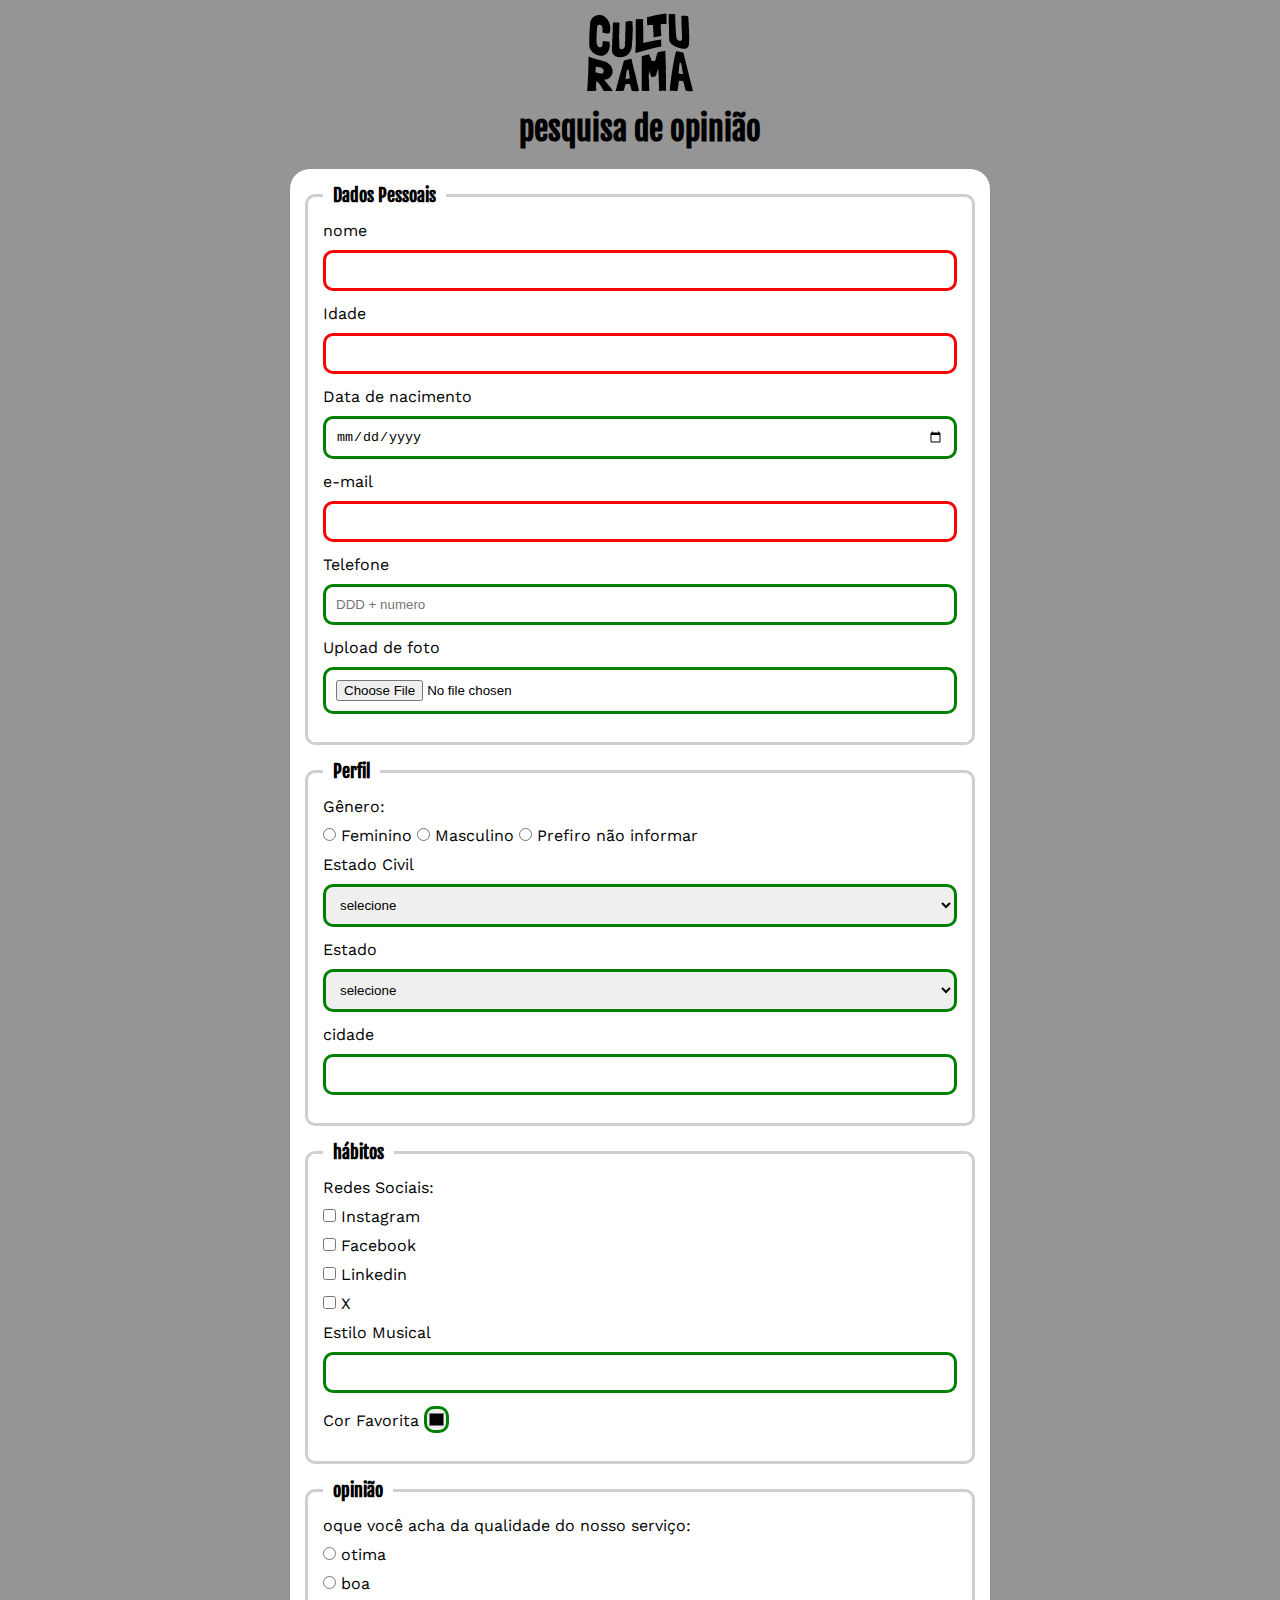
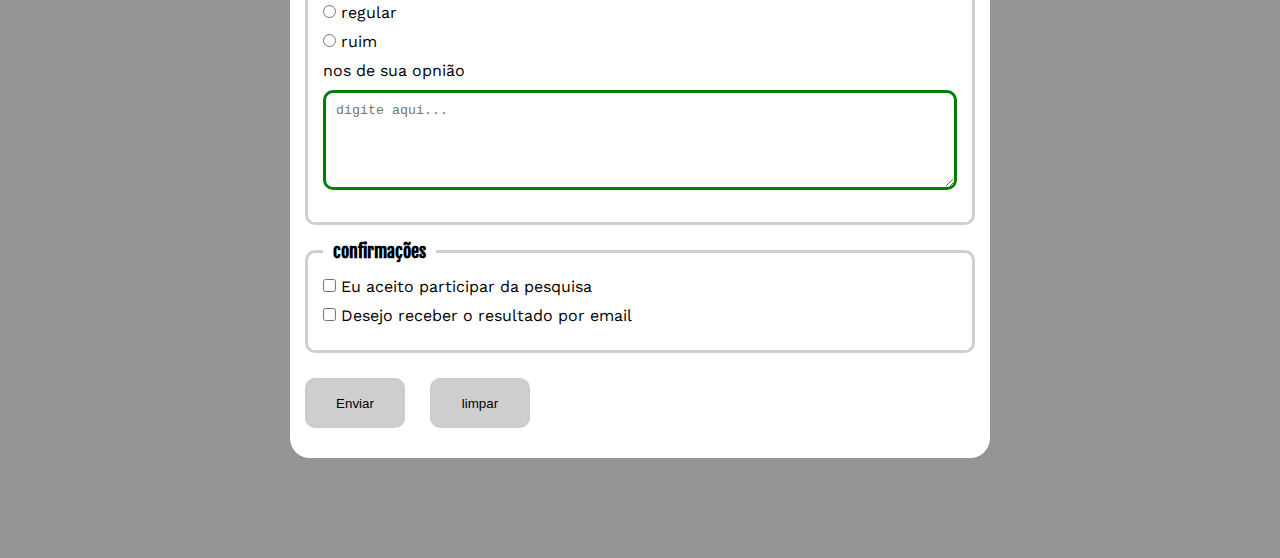
<file: front end/pesquisa-culturama/index.html>
<!DOCTYPE html>
<html lang="pt-br">
<head>
    <meta charset="UTF-8">
    <meta name="viewport" content="width=device-width, initial-scale=1.0">
    <link rel="icon" href="img/culturama-favico.png">
    <link rel="stylesheet" href="css/style.css">

    <link rel="preconnect" href="https://fonts.googleapis.com">
    <link rel="preconnect" href="https://fonts.gstatic.com" crossorigin>
    <link href="https://fonts.googleapis.com/css2?family=Fjalla+One&family=Work+Sans:ital,wght@0,100..900;1,100..900&display=swap" rel="stylesheet">

    <title>Pesquisa culturama</title>
</head>
<body>
    <main>
         <header>
        <img src="img/logo-culturama.png" alt="logo culturama">
        <h1>pesquisa de opinião</h1>
    </header>
    <section>
        <form action="sucesso.html" method="get">

            <fieldset>
            <legend>Dados Pessoais</legend>
            <label for="name">nome</label>
            <input id="name" type="text" name="userName" required>
            <br>
            <label for="age">Idade</label>
            <input id="age" type="number" name="Age" min="12" max="100" required>
            <br> 
            <label for="birthdate">Data de nacimento</label>
            <input id="birthdate" type="date" name="userBirthdate">
            <br>
            <label for="email">e-mail</label>
            <input id="email" type="email" name="userEmail" required>
            <br>
            <label for="tell">Telefone</label>
            <input id="tell" type="tel" name="userTell" pattern="[0-9]{11}" placeholder="DDD + numero">
            <br>
            <label for="image">Upload de foto</label>
            <input id="image" type="file" accept="image/*" name="userImage">
            <br>


            </fieldset>

            <fieldset>
                <legend>Perfil</legend>

                <p>Gênero:</p>
                <br>
                <input id="fem" type="radio" name="userGender" value="Feminino">
                <label for="fem">Feminino</label>

                <input id="masc" type="radio" name="userGender" value="Masculino">
                <label for="masc">Masculino</label>

                <input id="not" type="radio" name="userGender" value="não definido">
                <label for="not">Prefiro não informar</label>
                <br>

                <label for="marital">Estado Civil</label>
                <select id="marital" name="maritalStatus">
                    <option value="notInformed">selecione</option>
                    <option value="casado">Casado</option>
                    <option value="solteiro">Solteiro</option>
                    <option value="Divorciado">Divorciado</option>
                    <option value="Viuvo">Viuvo</option>
                    <option value="união estavel">união estavel</option>
                </select>
                <br>
                <label for="state">Estado</label>
                <select id="state" name="userState">
                <option value="notInformed">selecione</option>
                <option value="Acre">Acre</option>
                <option value="Alagoas">Alagoas</option>
                <option value="Amapá">Amapá</option>
                <option value="Amazonas">Amazonas</option>
                <option value="Bahia">Bahia</option>
                <option value="Ceará">Ceará</option>
                <option value="DistritoFederal">Distrito Federal</option>
                <option value="EspiritoSanto">Espirito Santo</option>
                <option value="Goiás">Goiás</option>
                <option value="Maranhão">Maranhão</option>
                <option value="MatoGrossodoSul">Mato Grosso do Sul</option>
                <option value="MatoGrosso">Mato Grosso</option>
                <option value="MinasGerais">Minas Gerais</option>
                <option value="Pará">Pará</option>
                <option value="Paraíba">Paraíba</option>
                <option value="Paraná">Paraná</option>
                <option value="Pernambuco">Pernambuco</option>
                <option value="Piauí">Piauí</option>
                <option value="RiodeJaneiro">Rio de Janeiro</option>
                <option value="RioGrandedoNorte">Rio Grande do Norte</option>
                <option value="RioGrandedoSul">Rio Grande do Sul</option>
                <option value="Rondônia">Rondônia</option>
                <option value="Roraima">Roraima</option>
                <option value="Santa Catarina">Santa Catarina</option>
                <option value="São Paulo">São Paulo</option>
                <option value="Sergipe">Sergipe</option>
                <option value="ocantins">Tocantins</option>
                </select>
                <br>
                <label for="city">cidade</label>
                <input id="city" type="text" name="userCity">
            </fieldset>

            <fieldset>
                <legend>hábitos</legend>

                <p>Redes Sociais:</p>
                <br>
                <input id="instagram" type="checkbox" name="Social" value="instagram">
                <label for="instagram">Instagram</label>
                <br>
                <input id="facebook" type="checkbox" name="social" value="facebook">
                <label for="facebook">Facebook</label>
                <br>
                <input id="linkedin" type="checkbox" name="social" value="linkedin">
                <label for="linkedin">Linkedin</label>
                <br>
                <input id="x" type="checkbox" name="social" value="x">
                <label for="x">X</label>
                <br>

                <label for="stylemusic">Estilo Musical</label>
                <input list="stylemusicdatalist" id="stylemusic" type="text" name="userStyleMusic">
                <datalist id="stylemusicdatalist">
                    <option value="Rock">
                    <option value="Sertanejo">
                    <option value="Pop">
                    <option value="Internacional">
                </datalist>
                <br>

                <label for="favoritcolor">Cor Favorita</label>
                <input id="favoritcolor" type="color">
            </fieldset>

            <fieldset>
                <legend>opinião</legend>

                <p>oque você acha da qualidade do nosso serviço:</p>
                <br>
                <input type="radio" value="otima" id="userselectedotima" name="userserviceoption">
                <label for="userselectedotima">otima</label>
                <br>
                <input type="radio" value="boa" id="userselectedboa" name="userserviceoption">
                <label for="userselectedboa">boa</label>
                <br>
                <input type="radio" value="regular" id="userselectedregular" name="userserviceoption">
                <label for="userselectedregular">regular</label>
                <br>
                <input type="radio" value="ruim" id="userselectedruim" name="userserviceoption">
                <label for="userselectedruim">ruim</label>
                <br>

                <label for="coment">nos de sua opnião</label>
                <textarea name="usercoment" id="coment" placeholder="digite aqui..."></textarea>

            </fieldset>

            <fieldset>
                <legend>confirmações</legend>

                <input type="checkbox" name="userLGPD" id="userLGPDterm" value="accepted" required>
                <label for="userLGPDterm">Eu aceito participar da pesquisa</label>
                <br>
                <input type="checkbox" name="userLGPD" id="getresult" value="accepted">
                <label for="getresult">Desejo receber o resultado por email</label>

            </fieldset>
            
        
            <button type="submit">Enviar</button>
            <button type="reset">limpar</button>

        </form>
    </section>
    </main>
</body>
</html>
</file>
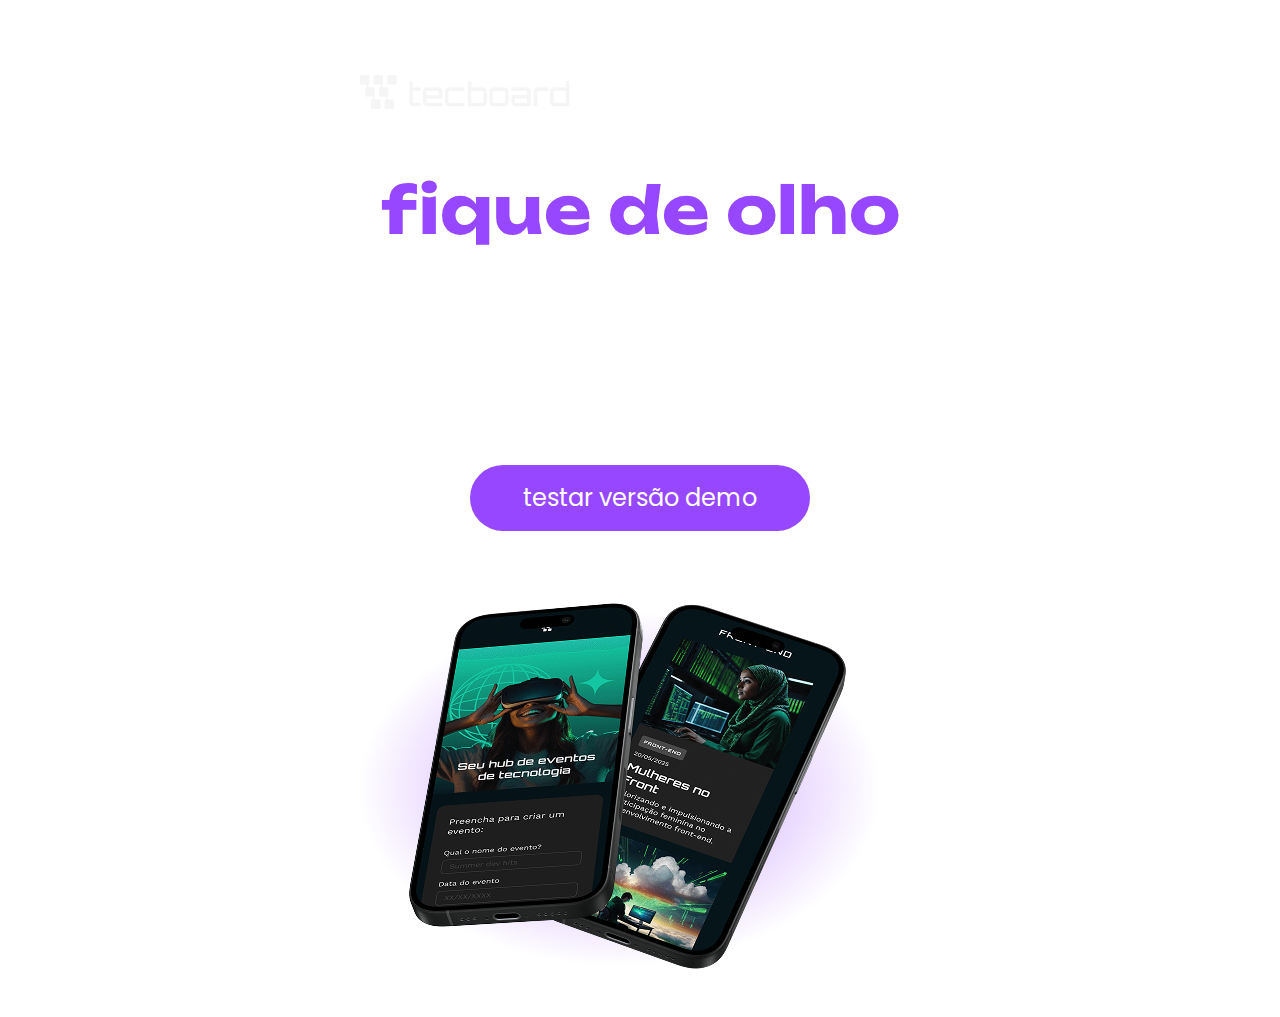
<file: front end/techbord/index.html>
<!DOCTYPE html>
<html lang="pt-br">
<head>
    <meta charset="UTF-8">
    <meta name="viewport" content="width=device-width, initial-scale=1.0">
    <meta name="description" content="monitore suas aplicações em tempo real, para que elas nuncam saiam do ar sem você saber!">
    <link rel="icon" href="Favicon-roxo.svg" type="image/svg+xml">
    <link rel="stylesheet" href="style.css">
    <title>techbord</title>

</head>
<body>
    <header>
        <img src="imgs/Logo-branco.png" alt="logo branca do site techbord">
    </header>
    <main>
        <section>
            <h1>
                <spam>fique de olho</spam>
                <br>no que importa
            </h1>

            <p>Monitoramento em tempo real com alertas inteligentes para sua aplicação nunca sair do ar sem você saber.</p>

            <a href="#">testar versão demo</a>

            <img src="imgs/celulares-sobrepostos-desktop.png" alt="celulares sobrepostos com fundo roxo">

        </section>
    </main>
</body>
</html>
</file>
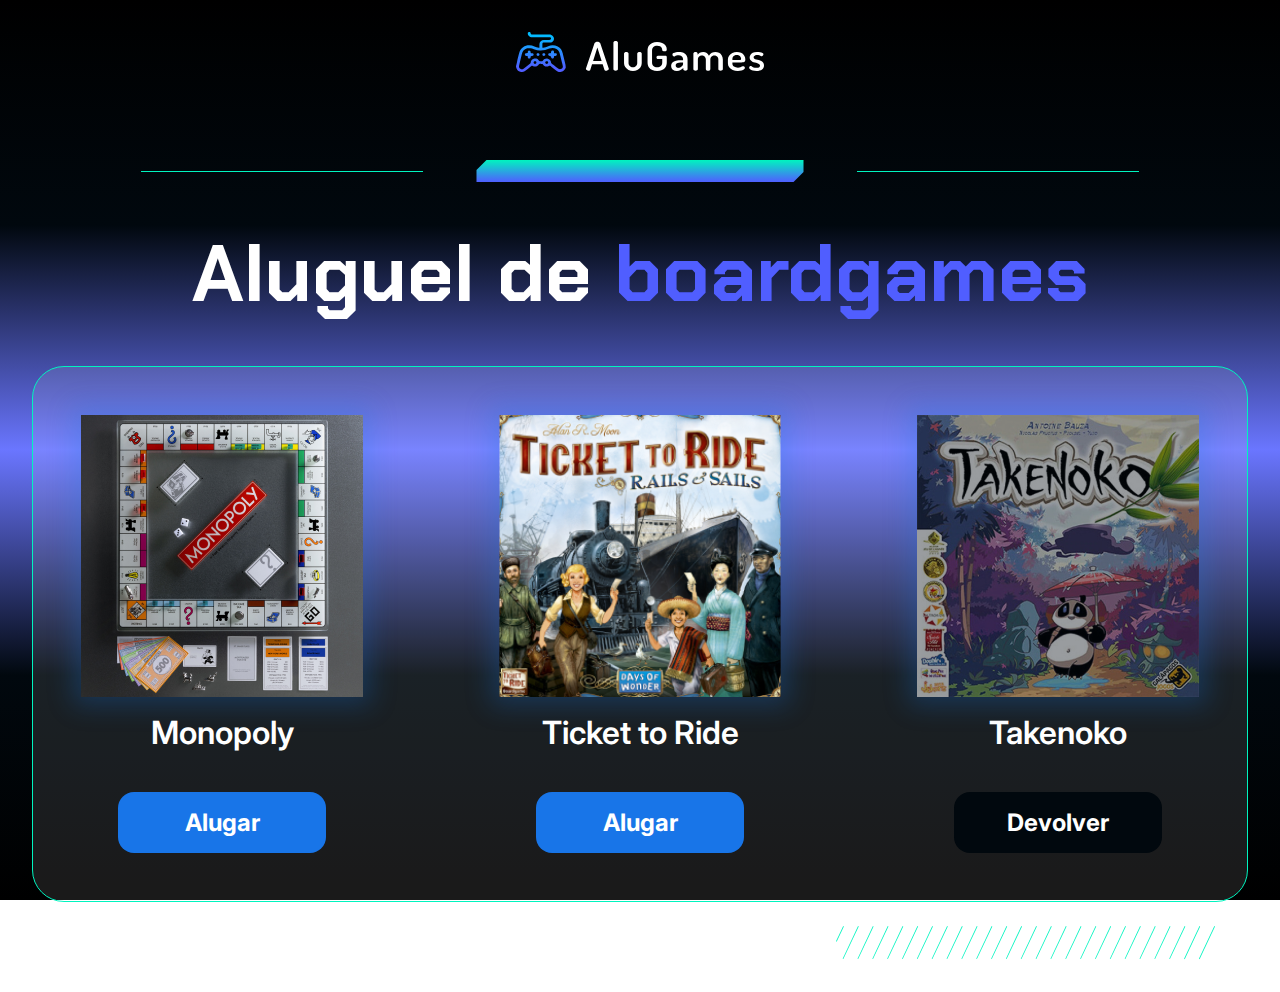
<file: Logica de programação/alugames/index.html>
<!DOCTYPE html>
<html lang="en">

<head>
    <meta charset="UTF-8">
    <meta name="viewport" content="width=device-width, initial-scale=1.0">
    <title>AluGames</title>
    <link rel="stylesheet" href="css/main.css">
</head>

<body class="body">
    <main class="container main">
        <img src="img/logo.svg" alt="Logo AluGames">
        <section class="divisor">
            <div class="divisor__line"></div>
            <img src="img/fade_bar.svg" alt="Visual bar" class="divisor__bar">
            <div class="divisor__line"></div>
        </section>
        <h1 class="page-title">Aluguel de <span class="page-title__emphasis">boardgames</span></h1>
        <section class="dashboard">
            <ul class="dashboard__items">
                <li class="dashboard__items__item" id="game-1">
                    <div class="dashboard__item__img">
                        <img src="img/monopoly.png" alt="Capa jogo Monopoly">
                    </div>
                    <p class="dashboard__item__name">Monopoly</p>
                    <a onclick="alterarStatus(1)" href="#" class="dashboard__item__button">Alugar</a>
                </li>
                <li class="dashboard__items__item" id="game-2">
                    <div class="dashboard__item__img">
                        <img src="img/ticket_to_ride.png" alt="Capa jogo Ticket to Ride">
                    </div>
                    <p class="dashboard__item__name">Ticket to Ride</p>
                    <a onclick="alterarStatus(2)" href="#" class="dashboard__item__button">Alugar</a>
                </li>
                <li class="dashboard__items__item" id="game-3">
                    <div class="dashboard__item__img dashboard__item__img--rented">
                        <img src="img/takenoko.png" alt="Capa jogo Takenoko">
                    </div>
                    <p class="dashboard__item__name">Takenoko</p>
                    <a onclick="alterarStatus(3)" href="#" class="dashboard__item__button dashboard__item__button--return">Devolver</a>
                </li>
            </ul>
        </section>
        <img src="img/hachuras.svg" alt="Visual hachuras" class="hachuras">
    </main>

    <script src="js/app.js"></script>
</body>

</html>
</file>
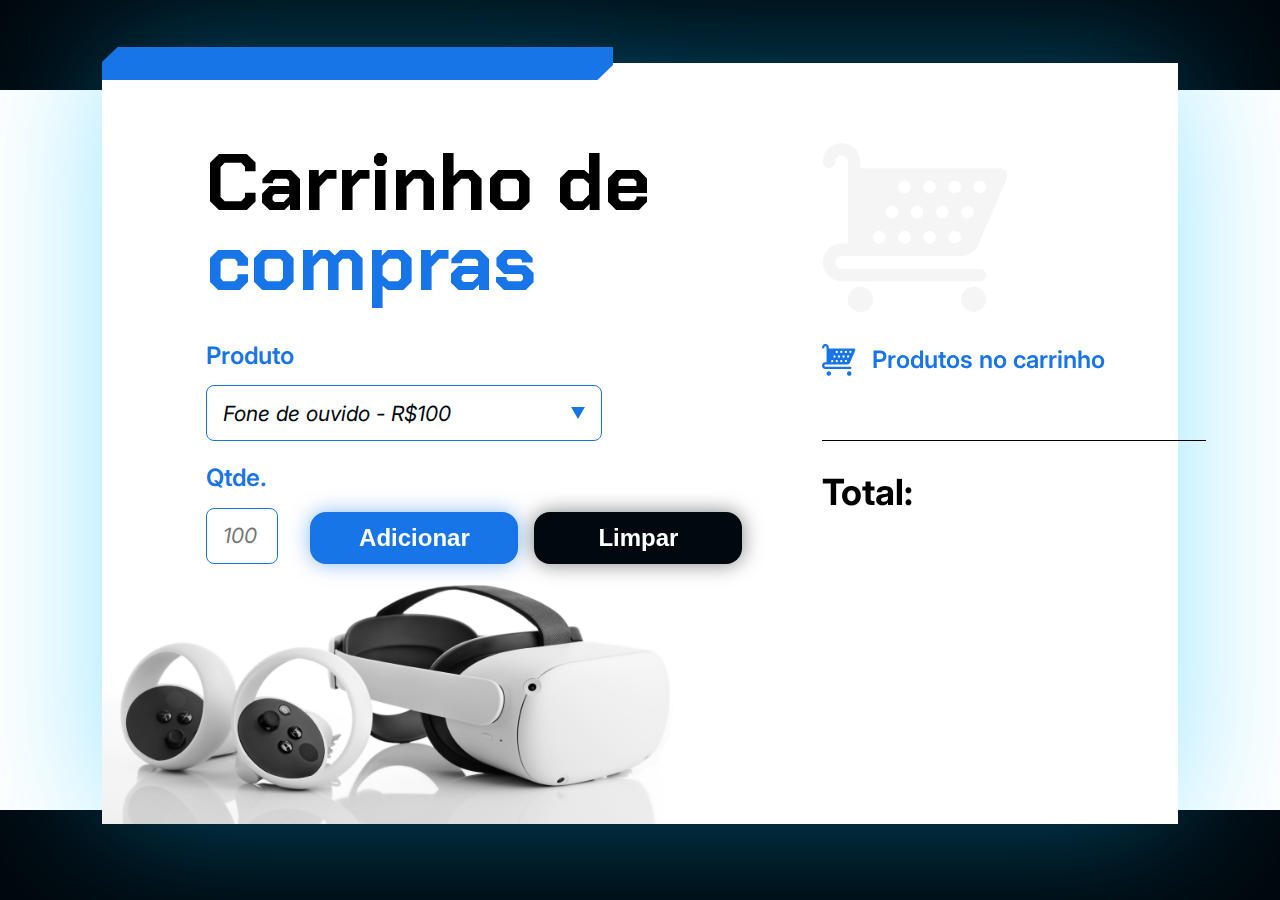
<file: Logica de programação/carrinho-compras/index.html>
<!DOCTYPE html>
<html lang="en">

<head>
  <meta charset="UTF-8">
  <meta name="viewport" content="width=device-width, initial-scale=1.0">

  <link rel="preconnect" href="https://fonts.googleapis.com">
  <link rel="preconnect" href="https://fonts.gstatic.com" crossorigin>
  <link href="https://fonts.googleapis.com/css2?family=Chakra+Petch:wght@700&family=Inter:wght@400;600;700&display=swap"
    rel="stylesheet">
  <link rel="stylesheet" href="style.css">

  <title>Carrinho de compras</title>
</head>

<body>
  <main class="conteudo-principal">
    <div class="grafismo-azul"></div>
    <section class="adicionar-produto">
      <h1 class="titulo">
        Carrinho de <span class="texto-azul">compras</span>
      </h1>

      <form class="formulario">
        <label class="campo-grupo">
          <span class="texto-medio-azul">Produto</span>
          <select class="produto-input" name="produto" id="produto">
            <option value="Fone de ouvido - R$100">Fone de ouvido - R$100</option>
            <option value="Celular - R$1400">Celular - R$1400</option>
            <option value="Oculus VR - R$5000">Oculus VR - R$5000</option>
          </select>
          </div>
        </label>

        <section class="parte-inferior">
          <label class="campo-grupo">
            <span class="texto-medio-azul">Qtde.</span>
            <input class="quantidade-input" id="quantidade" type="number" placeholder="100">
          </label>

          <section class="botoes-wrapper">
            <button onclick="adicionar()" type="button" id="add" class="botao-form botao-adicionar">Adicionar</button>
            <button onclick="limpar()" type="button" id="clean" class="botao-form botao-limpar">Limpar</button>
          </section>
        </section>
      </form>
    </section>
    <section class="carrinho">
      <img src="./assets/carrinho-cinza.svg" alt="Imagem de um carrinho de compras cinza">

      <div class="titulo-wrapper">
        <img src="./assets/icone-carrinho.svg" alt="ícone de carrinho">

        <h2 class="carrinho__titulo">Produtos no carrinho</h2>
      </div>

      <section class="carrinho__produtos" id="lista-produtos">
        <section class="carrinho__produtos__produto">
        </section>
      </section>

      <div class="divisoria"></div>

      <p class="carrinho__total">
        Total: <span class="texto-azul" id="valor-total"></span>
      </p>
    </section>
  </main>

  <script src="js/app.js"></script>
</body>

</html>
</file>
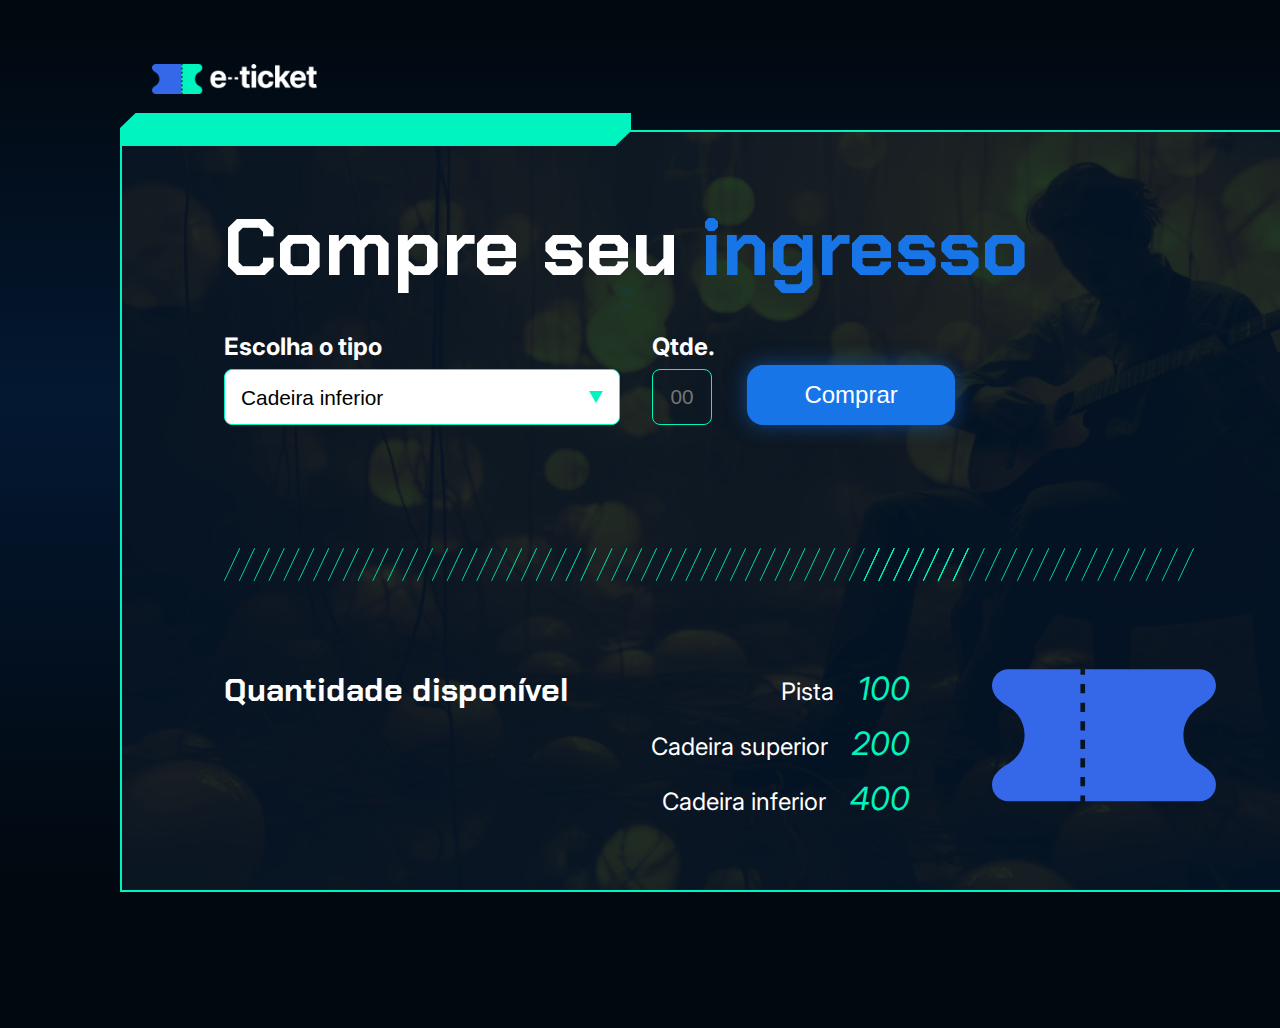
<file: Logica de programação/ingresso/index.html>
<!DOCTYPE html>
<html lang="pt-BR">

<head>
    <meta charset="UTF-8">
    <meta name="viewport" content="width=device-width, initial-scale=1.0">
    <link rel="preconnect" href="https://fonts.googleapis.com">
    <link rel="preconnect" href="https://fonts.gstatic.com" crossorigin>
    <link href="https://fonts.googleapis.com/css2?family=Chakra+Petch:wght@700&family=Inter:wght@400;700&display=swap" rel="stylesheet">
    <link rel="stylesheet" href="./styles/_reset.css">
    <link rel="stylesheet" href="./styles/style.css">
    <title>e-Ticket</title>
</head>

<body>
    <header>
        <img class="logo" src="./assets/PNG/Logo e-tricket.png" alt="Logo">
    </header>
    <main class="container">

        <div class="grafismo"></div>
        <h1>Compre seu <span>ingresso</span></h1>
        <form action="">
            <label class="input-group">
                Escolha o tipo
                <select name="tipo-ingresso" id="tipo-ingresso">
                    <option value="inferior">Cadeira inferior</option>
                    <option value="superior">Cadeira superior</option>
                    <option value="pista">Pista</option>
                </select>
            </label>
            <label class="input-group">Qtde.
                <input type="number" id="qtd" placeholder="00" min="1" max="10">
            </label>
            <button onclick="comprar()" type="button">Comprar</button>
        </form>
        <img class="hachuras" src="./assets/SVG/Hachuras.svg" alt="">
        <section>
            <h2>Quantidade disponível</h2>

            <ul class="lista">
                <li>Pista<span id="qtd-pista">100</span></li>
                <li>Cadeira superior<span id="qtd-superior">200</span></li>
                <li>Cadeira inferior<span id="qtd-inferior">400</span></li>
                
            </ul>
            <img src="./assets/Ingresso.svg" alt="">
        </section>
    </main>

    <script src="js/app.js"></script>
</body>

</html>
</file>
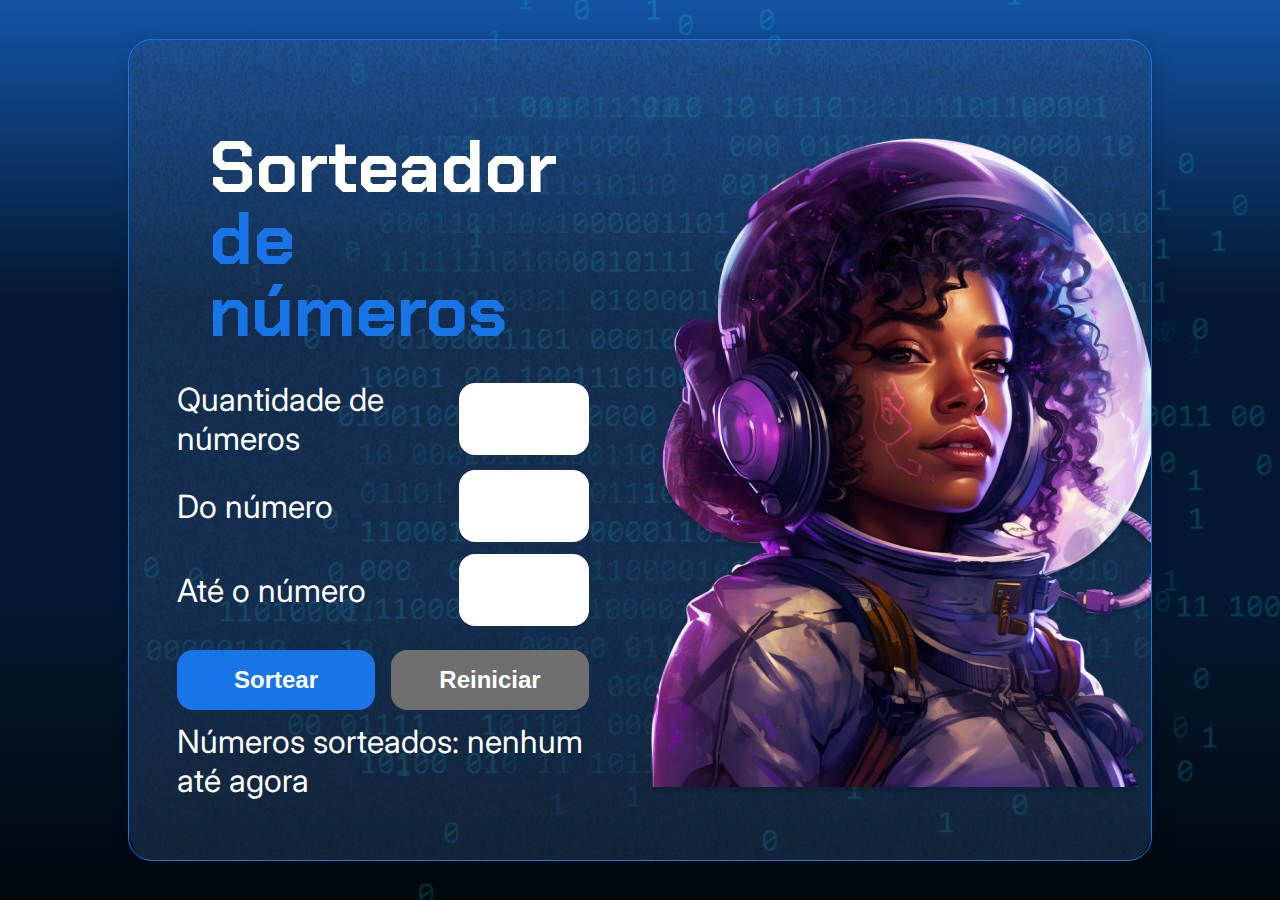
<file: Logica de programação/sorteador-numeros/index.html>
<!DOCTYPE html>
<html lang="pt-br">

<head>
    <meta charset="UTF-8">
    <meta name="viewport" content="width=device-width, initial-scale=1.0">
    <link rel="preconnect" href="https://fonts.googleapis.com">
    <link rel="preconnect" href="https://fonts.gstatic.com" crossorigin>
    <link href="https://fonts.googleapis.com/css2?family=Chakra+Petch:wght@700&family=Inter:wght@400;700&display=swap" rel="stylesheet">
    <link rel="stylesheet" href="style.css">
    <title>Sorteador de números</title>
</head>

<body>
    <div class="container">
        <div class="container__conteudo">
            <div class="container__informacoes">
                <div class="container__texto">
                    <h1>Sorteador<span class="container__texto-azul"> de números</span></h1>

                    <div class="container__campo">
                        <label class="texto__paragrafo">Quantidade de números</label>
                        <input class="container__input" id="quantidade" type="number" min="1">
                    </div>
                    
                    <div class="container__campo">
                        <label class="texto__paragrafo">Do número</label>
                        <input class="container__input" id="de" type="number" min="1">
                    </div>
                    
                    <div class="container__campo">
                        <label class="texto__paragrafo">Até o número</label>
                        <input class="container__input" id="ate" type="number" min="1">
                    </div>
                </div>
                
                <div class="chute container__botoes">
                    <button onclick="sortear()" id="btn-sortear" class="container__botao">Sortear</button>
                    <button onclick="reiniciar()" id="btn-reiniciar" class="container__botao-desabilitado" >Reiniciar</button>
                </div>

                <div class="container__texto" id="resultado">
                    <label class="texto__paragrafo">Números sorteados:  nenhum até agora</label>
                </div>
            </div>

            <img src="./img/ia.png" alt="Uma pessoa com capacete de astronauta" class="container__imagem-pessoa" />
        </div>
    </div>

    <script src="app.js" defer></script>
</body>

</html>
</file>
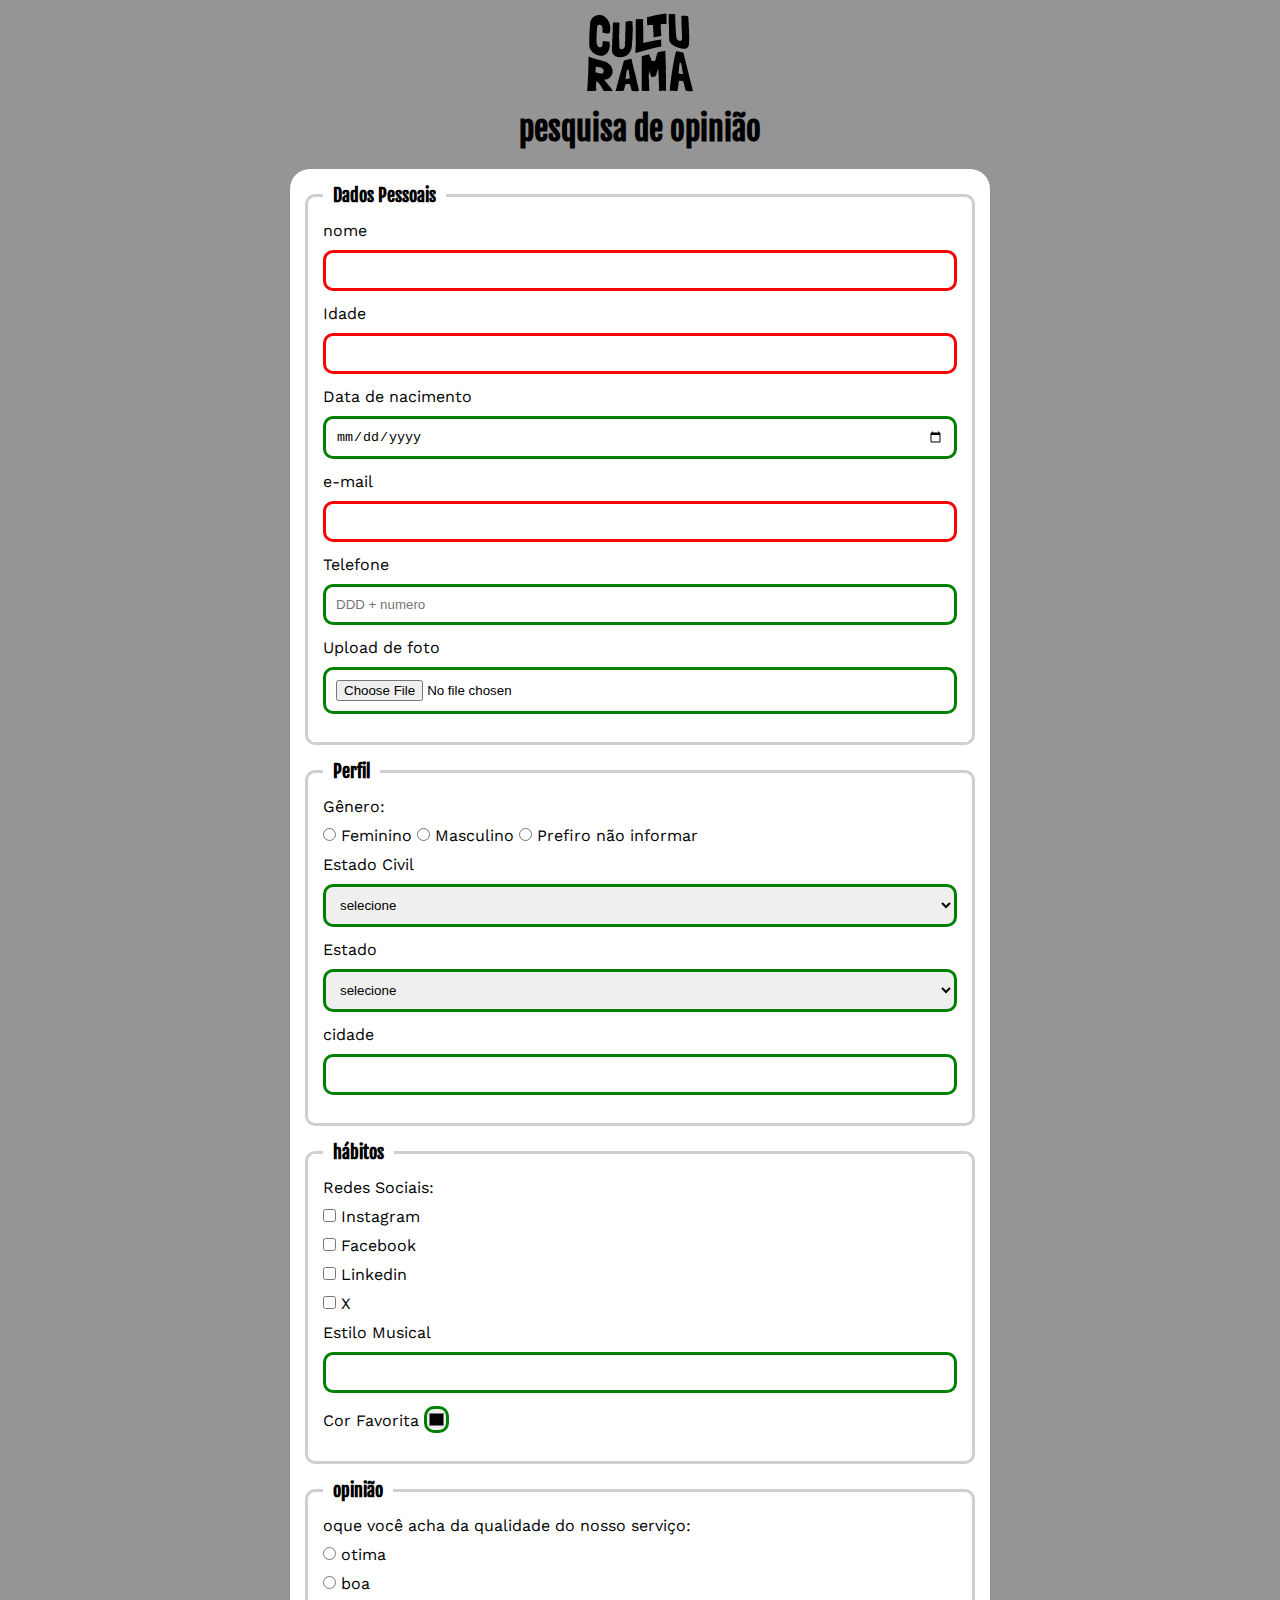
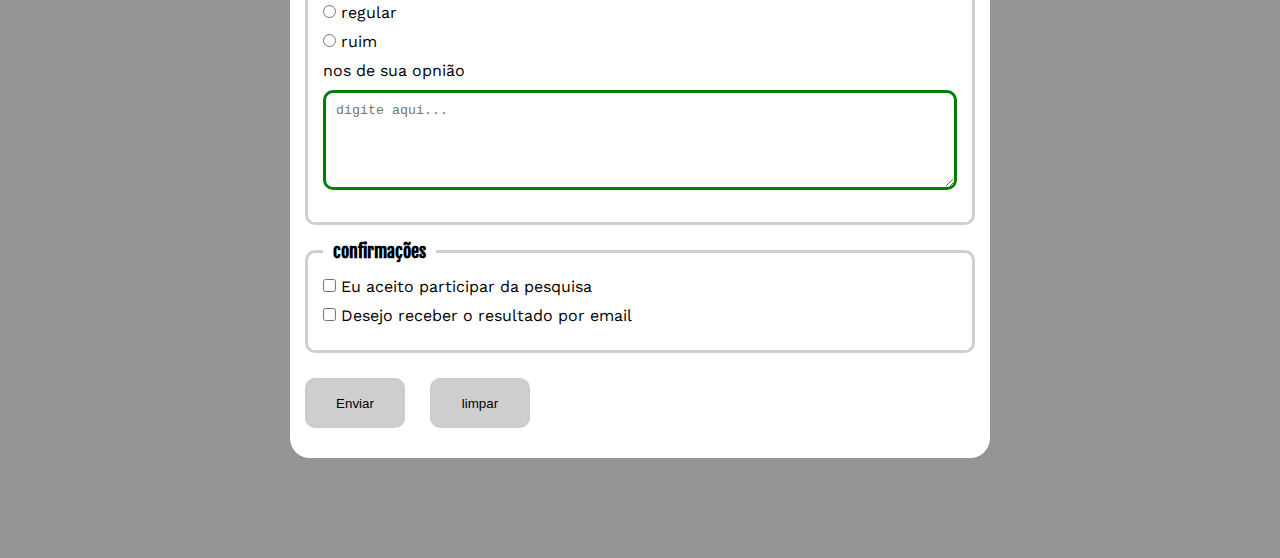
<file: cursos-alura/front end/pesquisa-culturama/index.html>
<!DOCTYPE html>
<html lang="pt-br">
<head>
    <meta charset="UTF-8">
    <meta name="viewport" content="width=device-width, initial-scale=1.0">
    <link rel="icon" href="img/culturama-favico.png">
    <link rel="stylesheet" href="css/style.css">

    <link rel="preconnect" href="https://fonts.googleapis.com">
    <link rel="preconnect" href="https://fonts.gstatic.com" crossorigin>
    <link href="https://fonts.googleapis.com/css2?family=Fjalla+One&family=Work+Sans:ital,wght@0,100..900;1,100..900&display=swap" rel="stylesheet">

    <title>Pesquisa culturama</title>
</head>
<body>
    <main>
         <header>
        <img src="img/logo-culturama.png" alt="logo culturama">
        <h1>pesquisa de opinião</h1>
    </header>
    <section>
        <form action="sucesso.html" method="get">

            <fieldset>
            <legend>Dados Pessoais</legend>
            <label for="name">nome</label>
            <input id="name" type="text" name="userName" required>
            <br>
            <label for="age">Idade</label>
            <input id="age" type="number" name="Age" min="12" max="100" required>
            <br> 
            <label for="birthdate">Data de nacimento</label>
            <input id="birthdate" type="date" name="userBirthdate">
            <br>
            <label for="email">e-mail</label>
            <input id="email" type="email" name="userEmail" required>
            <br>
            <label for="tell">Telefone</label>
            <input id="tell" type="tel" name="userTell" pattern="[0-9]{11}" placeholder="DDD + numero">
            <br>
            <label for="image">Upload de foto</label>
            <input id="image" type="file" accept="image/*" name="userImage">
            <br>


            </fieldset>

            <fieldset>
                <legend>Perfil</legend>

                <p>Gênero:</p>
                <br>
                <input id="fem" type="radio" name="userGender" value="Feminino">
                <label for="fem">Feminino</label>

                <input id="masc" type="radio" name="userGender" value="Masculino">
                <label for="masc">Masculino</label>

                <input id="not" type="radio" name="userGender" value="não definido">
                <label for="not">Prefiro não informar</label>
                <br>

                <label for="marital">Estado Civil</label>
                <select id="marital" name="maritalStatus">
                    <option value="notInformed">selecione</option>
                    <option value="casado">Casado</option>
                    <option value="solteiro">Solteiro</option>
                    <option value="Divorciado">Divorciado</option>
                    <option value="Viuvo">Viuvo</option>
                    <option value="união estavel">união estavel</option>
                </select>
                <br>
                <label for="state">Estado</label>
                <select id="state" name="userState">
                <option value="notInformed">selecione</option>
                <option value="Acre">Acre</option>
                <option value="Alagoas">Alagoas</option>
                <option value="Amapá">Amapá</option>
                <option value="Amazonas">Amazonas</option>
                <option value="Bahia">Bahia</option>
                <option value="Ceará">Ceará</option>
                <option value="DistritoFederal">Distrito Federal</option>
                <option value="EspiritoSanto">Espirito Santo</option>
                <option value="Goiás">Goiás</option>
                <option value="Maranhão">Maranhão</option>
                <option value="MatoGrossodoSul">Mato Grosso do Sul</option>
                <option value="MatoGrosso">Mato Grosso</option>
                <option value="MinasGerais">Minas Gerais</option>
                <option value="Pará">Pará</option>
                <option value="Paraíba">Paraíba</option>
                <option value="Paraná">Paraná</option>
                <option value="Pernambuco">Pernambuco</option>
                <option value="Piauí">Piauí</option>
                <option value="RiodeJaneiro">Rio de Janeiro</option>
                <option value="RioGrandedoNorte">Rio Grande do Norte</option>
                <option value="RioGrandedoSul">Rio Grande do Sul</option>
                <option value="Rondônia">Rondônia</option>
                <option value="Roraima">Roraima</option>
                <option value="Santa Catarina">Santa Catarina</option>
                <option value="São Paulo">São Paulo</option>
                <option value="Sergipe">Sergipe</option>
                <option value="ocantins">Tocantins</option>
                </select>
                <br>
                <label for="city">cidade</label>
                <input id="city" type="text" name="userCity">
            </fieldset>

            <fieldset>
                <legend>hábitos</legend>

                <p>Redes Sociais:</p>
                <br>
                <input id="instagram" type="checkbox" name="Social" value="instagram">
                <label for="instagram">Instagram</label>
                <br>
                <input id="facebook" type="checkbox" name="social" value="facebook">
                <label for="facebook">Facebook</label>
                <br>
                <input id="linkedin" type="checkbox" name="social" value="linkedin">
                <label for="linkedin">Linkedin</label>
                <br>
                <input id="x" type="checkbox" name="social" value="x">
                <label for="x">X</label>
                <br>

                <label for="stylemusic">Estilo Musical</label>
                <input list="stylemusicdatalist" id="stylemusic" type="text" name="userStyleMusic">
                <datalist id="stylemusicdatalist">
                    <option value="Rock">
                    <option value="Sertanejo">
                    <option value="Pop">
                    <option value="Internacional">
                </datalist>
                <br>

                <label for="favoritcolor">Cor Favorita</label>
                <input id="favoritcolor" type="color">
            </fieldset>

            <fieldset>
                <legend>opinião</legend>

                <p>oque você acha da qualidade do nosso serviço:</p>
                <br>
                <input type="radio" value="otima" id="userselectedotima" name="userserviceoption">
                <label for="userselectedotima">otima</label>
                <br>
                <input type="radio" value="boa" id="userselectedboa" name="userserviceoption">
                <label for="userselectedboa">boa</label>
                <br>
                <input type="radio" value="regular" id="userselectedregular" name="userserviceoption">
                <label for="userselectedregular">regular</label>
                <br>
                <input type="radio" value="ruim" id="userselectedruim" name="userserviceoption">
                <label for="userselectedruim">ruim</label>
                <br>

                <label for="coment">nos de sua opnião</label>
                <textarea name="usercoment" id="coment" placeholder="digite aqui..."></textarea>

            </fieldset>

            <fieldset>
                <legend>confirmações</legend>

                <input type="checkbox" name="userLGPD" id="userLGPDterm" value="accepted" required>
                <label for="userLGPDterm">Eu aceito participar da pesquisa</label>
                <br>
                <input type="checkbox" name="userLGPD" id="getresult" value="accepted">
                <label for="getresult">Desejo receber o resultado por email</label>

            </fieldset>
            
        
            <button type="submit">Enviar</button>
            <button type="reset">limpar</button>

        </form>
    </section>
    </main>
</body>
</html>
</file>
<file: front end/pesquisa-culturama/css/style.css>
*{
    padding: 0;
    margin: 0;
    box-sizing: border-box;
}

main {
    width: 100%;
    max-width: 700px;
    margin: 0 auto;
}

header{
    text-align: center;
    margin-bottom: 20px;
}

header img {
    width: 132px;
    height: 105px;
}

h1{
    font-family: "Fjalla One";
    
}

form {
    background-color: #ffffff;
    padding: 15px;
    border-radius: 20px;
    margin-bottom: 100px;
}

fieldset{
    padding: 15px;
    border: 3px solid #cfcfcf;
    border-radius: 10px;
    margin-bottom: 15px;
}

body{
    background-color: #929292f9;
    font-family: "Work Sans", sans-serif;
    
}

legend{
    font-family: "Fjalla One";
    font-weight: bold;
    font-size: 18px;
    padding: 0px 10px;
    
}

input,select,textarea{
    width: 100%;
    padding: 10px;
    margin-bottom: 13px;
    border: 3px solid #cccccc;
    border-radius: 10px;
}

textarea{
    min-height: 100px;
}

input[type="radio"],
input[type="checkbox"]{
    width: auto;
}

input[type="color"]{
    width: 25px;
    padding: 0px;
}

label,p{
    display: inline-block;
    margin-bottom: 10px;
}

input:invalid,
textarea:invalid,
select:invalid{
    border-color: red;
}

input:valid,
textarea:valid,
select:valid{
    border-color: green;
}

button{
    width: 100px;
    height: 50px;
    background-color: #cfcfcf;
    margin-top: 10px;
    margin-bottom: 15px;
    border: 3px solid  #cccccc;
    border-radius: 10px;
    margin-right: 20px;
    cursor: pointer;
}

button[type="submit"]:hover{
    background-color: green;
}

button[type="reset"]:hover{
    background-color: red;
}
</file>
<file: front end/techbord/style.css>
@font-face {
    font-family: unbounded;
    src: url(fonts/Unbounded-Bold.ttf)
    format("truetype");
    font-weight: 700;
    font-style: normal;
    font-display: swap;
}

@font-face {
    font-family: Poppins;
    src: url(fonts/Poppins-Regular.ttf);
    font-weight: 400;
    font-style: normal;
    font-display: swap;
}



* {
    margin: 0;
    padding: 0;
}


body{
    background-color: 0E1014;
    color: #FFFFFF;
}

header img{
    display: block;
    margin: 75px 0 0 360px;

}

h1{
    margin-top: 60px;
    margin-bottom: 24px;
    font-size: 65px;
    font-family: unbounded,sans-serif;
    text-align: center;
}

spam{
    color: #9747FF ;
}

p{
    font-size: 24px;
    font-family: Poppins,sans-serif;
    text-align: center;
    width: 792px;
    margin: 24px auto 0;
}

a{
    display: block;
    font-size: 24px;
    font-family: poppins,sans-serif;
    color: #FFFFFF;
    text-decoration: none;
    background-color: #9747FF;
    width: 340px;
    height: 66px;
    text-align: center;
    line-height: 66px;
    border-radius: 36px;
    margin: 40px auto;
}

a:hover{
    background-color: #8233E8;
}

section img{
    display:block;
    width: 792px;
    height: 446px;
    margin: 0 auto;
}

@media(max-width: 768px){

    header img{
        margin: 65px 0 0 60px;
    }

    p{
       width: 648px;
    }

}

@media(max-width: 375px){

    header img{
        margin: 32px 0 0 16px;
    }

    h1{
        font-size: 40px;
    }
    
    p{
        font-size: 20px;
        width: 340px;
    }

    section img {
        width: 340px;
        height: 240px;
    }
}
</file>
<file: Logica de programação/carrinho-compras/style.css>
* {
  margin: 0;
  padding: 0;
  box-sizing: border-box;
}

body {
  min-height: 100vh;
  height: auto;
  background: linear-gradient(to bottom,
      #01080E 10%,
      #FFF 10%,
      #FFF 90%,
      #01080E 90%);
  padding: 7vh 8vw 5vh;
  font-family: 'Inter', sans-serif;
  font-size: 16px;
}

button {
  background: inherit;
  color: inherit;
  border: 0;
}

select {
  appearance: none;
}

input[type="number"]::-webkit-outer-spin-button,
input[type="number"]::-webkit-inner-spin-button {
    -webkit-appearance: none;
    margin: 0;
}

input[type="number"] {
    appearance: textfield;
}

.texto-medio-azul {
  color: var(--Light-Blue, #1875E8);
  font-size: 1.5rem;
  font-style: normal;
  font-weight: 600;
  line-height: 110%; /* 1.65rem */
}

.conteudo-principal {
  filter: drop-shadow(0px 0px 70px rgba(2, 189, 255, 0.40));
  min-height: 100%;
  padding: 5rem 6.5rem;
  
  display: grid;
  grid-template-columns: 1.375fr 1fr;
  column-gap: 5rem;

  background: white url('./assets/oculos.png') no-repeat bottom left;
  background-size: auto 40%;

  position: relative;
  background-position: left bottom -40px;
}

.grafismo-azul {
  position: absolute;
  width: 31.9375rem;
  height: 2.0625rem;
  background-image: url('./assets/grafismo-azul.svg');
  top: -1rem;
}

.titulo {
  font-family: 'Chakra Petch', sans-serif;
  font-size: 5rem;
  font-style: normal;
  font-weight: 700;
  line-height: 100%;
  margin-bottom: 2.5rem;
}

.texto-azul {
  color: #1875E8;
}

.formulario {
  display: flex;
  flex-direction: column;
  align-items: flex-start;
  gap: 1.5rem;
}

.formulario .campo-grupo {
  display: flex;
  flex-direction: column;
  align-items: flex-start;
  gap: 1rem;
}

.produto-input {
  width: 24.75rem;
  height: 3.5rem;
  padding: 1rem;
  border-radius: 0.5rem;
  border: 1px solid var(--Light-Blue, #1875E8);

  color: var(--Void, #01080E);
  font-family: Inter;
  font-size: 1.3125rem;
  font-style: italic;
  font-weight: 400;
  line-height: 110%;
  
  background: url('./assets/arrow-down.svg') no-repeat right 1rem top 50%;
}

.dropdown {
  width: 3.375rem;
  height: 3.5rem;
  padding: 1rem;
  justify-content: center;
  align-items: center;
  gap: 0.625rem;
  border-radius: 0rem 0.5rem 0.5rem 0rem;
  border: 1px solid var(--Light-Blue, #1875E8);
  cursor: pointer;
}

.formulario > .parte-inferior {
  display: flex;
  align-items: flex-end;
  gap: 2rem;
}

.quantidade-input {
  display: flex;
  height: 3.5rem;
  padding: 1rem;
  width: 4.5rem;
  border-radius: 0.5rem;
  border: 1px solid var(--Light-Blue, #1875E8);

  color: var(--Void, #01080E);
  font-family: Inter;
  font-size: 1.3125rem;
  font-style: italic;
  font-weight: 400;
  line-height: 110%;
}

.botoes-wrapper {
  display: flex;
  align-items: flex-end;
  gap: 1rem;
}

.botao-form {
  display: flex;
  flex-direction: column;
  justify-content: center;
  align-items: center;
  width: 13rem;
  height: 3.25rem;
  padding: 1rem 1.5rem;
  gap: 0.625rem;
  border-radius: 1rem;
  cursor: pointer;
}

.botao-adicionar {
  background: var(--Light-Blue, #1875E8);
  box-shadow: 0px 0px 20px 0px rgba(24, 117, 232, 0.50);

  color: var(--Branco, #FFF);
  font-size: 1.5rem;
  font-weight: 700;
  line-height: normal;
}

.botao-limpar {
  border-radius: 1rem;
  background: var(--Void, #01080E);
  box-shadow: 0px 0px 20px 0px rgba(1, 8, 14, 0.50);

  color: var(--Branco, #FFF);
  font-size: 1.5rem;
  font-weight: 700;
  line-height: normal;
}

.carrinho {
  display: flex;
  width: 24rem;
  flex-direction: column;
  align-items: flex-start;
  gap: 2rem;
}

.titulo-wrapper {
  display: flex;
  align-items: center;
  gap: 1rem;
}

.carrinho__titulo {
  color: var(--Light-Blue, #1875E8);
  font-family: Inter;
  font-size: 1.5rem;
  font-style: normal;
  font-weight: 600;
  line-height: 110%; /* 1.65rem */
}

.carrinho__produtos {
  display: flex;
  flex-direction: column;
  align-items: flex-start;
  gap: 1rem;
}

.carrinho__produtos__produto {
  font-size: 1.3125rem;
  font-style: italic;
  font-weight: 400;
  line-height: 110%; /* 1.44375rem */
}

.divisoria {
  width: 24rem;
  height: 0.0625rem;
  background: #000;
}

.carrinho__total {
  font-size: 2.25rem;
  font-weight: 700;
  line-height: 110%; /* 2.475rem */
}

.adicionar-produto {
  padding-bottom: 180px;
}
</file>
<file: Logica de programação/ingresso/styles/style.css>
body {
    width: 1440px;
    height: 100vh;
    background: linear-gradient(180deg, rgba(1, 8, 14, 1) 1%, rgba(4, 24, 50, 1) 39%, rgba(1, 8, 14, 1) 88%);
    margin: 5% auto;
    color: #fff;
}

header {
    width: 1200px;
    margin: 2rem auto;
}

header .logo {
    width: 196.8px;
    padding-left: 2rem;
}

main.container {
    width: 1200px;
    height: auto;
    border: 2px solid #00F4BF;
    margin: 0 auto;
    padding: 4.5rem 6.38rem;
    background-image: url('../assets/PNG/Imagem\ com\ borda.png');
    background-size: cover;
    position: relative;
}

main.container .grafismo {
    background: url('../assets/SVG/Grafismo\ verde.svg');
    width: 31.9375rem;
    height: 2.0625rem;
    position: absolute;
    top: -19px;
    left: -2px;
}

main.container h1 {
    font-family: 'Chakra Petch', sans-serif;
    font-size: 5rem;
    line-height: 110%;
}

main.container h1 span {
    color: #1875E8;
}

form {
    display: flex;
    align-items: flex-end;
    gap: 2rem;
    margin: 2.5rem 0;
}

form .input-group {
    display: flex;
    flex-direction: column;
    align-items: flex-start;
    gap: .5rem;

    font-family: 'Inter', sans-serif;
    font-weight: 700;
    font-size: 1.5rem;
}

form .input-group select,
form .input-group input {
    background: none;
    color: white;
    border: 1px solid #00F4BF;
    border-radius: .5rem;
    height: 3.5rem;
    padding: .5rem 1rem;
    font-size: 1.3rem;
}

form .input-group select {
    width: 24.75rem;
    appearance: none;
    background: url('../assets/PNG/Arrow\ down.png') no-repeat right 1rem top 50%;
    color: black;
    background-color: white;
}

form .input-group input {
    width: 60px;
}

form .input-group input::placeholder {
    text-align: center;
}

form button {
    color: white;
    font-size: 1.5rem;
    border: none;
    background-color: #1875E8;
    padding: 1rem 1.5rem;
    border-radius: 1rem;
    width: 13rem;
    box-shadow: 0px 0px 20px 0px rgba(24, 117, 232, 0.50);
    cursor: pointer;
}

.hachuras {
    margin: 5.19rem 0;
}

.container section {
    display: flex;
    justify-content: space-between;
    align-items: flex-start;
    align-self: stretch;
}

.container section h2 {
    font-size: 2rem;
}

.container section ul {
    display: flex;
    flex-direction: column;
    align-items: flex-end;
    gap: 1rem;

    font-size: 1.5rem;
    font-family: 'Inter', sans-serif;
    font-weight: 400;
}

.container section ul li span {
    color: #00F4BF;
    font-style: italic;
    font-size: 2rem;
    padding-left: 1.5rem;
}
</file>
<file: Logica de programação/sorteador-numeros/style.css>
* {
    box-sizing: border-box;
    margin: 0;
    padding: 0;
    color: white;
}

body {
    background: linear-gradient(#1354A5 0%, #041832 33.33%, #041832 66.67%, #01080E 100%);
    height: 100vh;
    display: flex;
    align-items: center;
    justify-content: center;
}

body::before {
    background-image: url("img/code.png");
    background-repeat: no-repeat;
    background-position: right;
    content: "";
    display: block;
    position: absolute;
    width: 100%;
    height: 100%;
    opacity: 0.4;
}

.container {
    width: 80%;
    min-height: 50vh;
    display: flex;
    align-items: center;
    justify-content: space-between;
    border-radius: 24px;
    border: 1px solid #1875E8;
    box-shadow: 4px 4px 20px 0px rgba(1, 8, 14, 0.15);
    background-image: url("img/Ruido.png");
    background-size: 100% 100%;
    position: relative;
    overflow: hidden;
}

.container__conteudo {
    display: flex;
    align-items: center;
    position: relative;
    width: 100%;
}

.container__informacoes {
    flex: 1;
    padding: 3rem;
}

.container__texto {
    margin: 12px 0;
    display: flex;
    flex-direction: column;
}

.container__texto-azul {
    color: #1875E8;
    display: block;

}

.container__campo {
    display: flex;
    align-items: center;
    justify-content: space-between;
    margin-bottom: 12px;
}

.container__input {
    width: 130px;
    height: 72px;
    border-radius: 16px;
    background-color: #FFF;
    border: none;
    color: #1875E8;
    padding: 2rem;
    font-size: 24px;
    font-weight: 700;
    font-family: 'Inter', sans-serif;
}

.container__botoes {
    display: flex;
    flex-direction: row;
    gap: 1em;
}

.container__botao {
    border-radius: 16px;
    background: #1875E8;
    padding: 16px 24px;
    font-size: 24px;
    width: 100%;
    font-weight: 700;
    border: none;
    cursor: pointer;
}

.container__botao-desabilitado {
    border-radius: 16px;
    background: #6f6f70;
    padding: 16px 24px;
    font-size: 24px;
    width: 100%;
    font-weight: 700;
    border: none;
    cursor: not-allowed;
}

h1 {
    font-family: 'Chakra Petch', sans-serif;
    font-size: 72px;
    font-style: normal;
    font-weight: 700;
    line-height: 100%;
    padding: 2rem;
}

.texto__paragrafo {
    color: #FFF;
    font-family: 'Inter';
    font-size: 32px;
    font-style: normal;
    font-weight: 400;
    line-height: normal;
}

.container__imagem-pessoa {
    max-width: 100%;
    height: auto;
    margin-top: 2rem;
}

button:disabled {
    background-color: gray;
}

@media screen and (max-width: 1250px) {
    .container__imagem-pessoa {
        display: none;
    }

    h1 {
        font-size: 50px;
    }
}
</file>
<file: cursos-alura/front end/pesquisa-culturama/css/style.css>
*{
    padding: 0;
    margin: 0;
    box-sizing: border-box;
}

main {
    width: 100%;
    max-width: 700px;
    margin: 0 auto;
}

header{
    text-align: center;
    margin-bottom: 20px;
}

header img {
    width: 132px;
    height: 105px;
}

h1{
    font-family: "Fjalla One";
    
}

form {
    background-color: #ffffff;
    padding: 15px;
    border-radius: 20px;
    margin-bottom: 100px;
}

fieldset{
    padding: 15px;
    border: 3px solid #cfcfcf;
    border-radius: 10px;
    margin-bottom: 15px;
}

body{
    background-color: #929292f9;
    font-family: "Work Sans", sans-serif;
    
}

legend{
    font-family: "Fjalla One";
    font-weight: bold;
    font-size: 18px;
    padding: 0px 10px;
    
}

input,select,textarea{
    width: 100%;
    padding: 10px;
    margin-bottom: 13px;
    border: 3px solid #cccccc;
    border-radius: 10px;
}

textarea{
    min-height: 100px;
}

input[type="radio"],
input[type="checkbox"]{
    width: auto;
}

input[type="color"]{
    width: 25px;
    padding: 0px;
}

label,p{
    display: inline-block;
    margin-bottom: 10px;
}

input:invalid,
textarea:invalid,
select:invalid{
    border-color: red;
}

input:valid,
textarea:valid,
select:valid{
    border-color: green;
}

button{
    width: 100px;
    height: 50px;
    background-color: #cfcfcf;
    margin-top: 10px;
    margin-bottom: 15px;
    border: 3px solid  #cccccc;
    border-radius: 10px;
    margin-right: 20px;
    cursor: pointer;
}

button[type="submit"]:hover{
    background-color: green;
}

button[type="reset"]:hover{
    background-color: red;
}
</file>
<file: Logica de programação/alugames/css/main.css>
@import url(_reset.css);
@import url('https://fonts.googleapis.com/css2?family=Chakra+Petch:wght@700&family=Inter:wght@600;700&display=swap');

.body {
    color: #FFFFFF;

    min-height: 100vh;

    background: rgb(0, 0, 0);
    background: linear-gradient(to bottom, rgba(0, 0, 0, 1) 0%, rgba(1, 8, 14, 1) 25%, rgba(80, 94, 255, 0.85) 50%, rgba(1, 8, 14, 1) 75%, rgba(0, 0, 0, 1) 100%);
    background-repeat: no-repeat;
    background-attachment: fixed;

    display: flex;
    flex-direction: column;
    justify-content: center;

    padding: 2rem;
}

@media screen and (min-width: 1440px) {
    .body {
        padding: 2rem calc((100vw - 1086px)/2);
    }
}

.main {
    display: flex;
    flex-direction: column;
    align-items: center;
}

.divisor {
    display: flex;
    gap: 53px;
    align-items: center;

    margin: 88px 0px 40px;
}

.divisor__line {
    height: 1px;
    width: 282px;
    background-color: #00F4BF;
}

.page-title {
    font-family: 'Chakra Petch', sans-serif;
    font-weight: 700;
    font-size: 5rem;

    margin-bottom: 2.5rem;
}

.page-title__emphasis {
    color: #505EFF;
}

.dashboard {
    background-color: rgba(255, 255, 255, 0.1);

    border-radius: 2rem;
    border-width: 1px;
    border-style: solid;
    border-color: #00F4BF;

    padding: 3rem;
    width: 100%;
}

.dashboard__items {
    display: flex;
    justify-content: space-between;
}

.dashboard__items__item {
    display: flex;
    flex-direction: column;
    align-items: center;
    justify-content: flex-start;

    font-family: 'Inter', sans-serif;
}

.dashboard__item__img {
    box-shadow: 0px 0px 24px 8px rgba(24, 118, 232, 0.25);

    margin-bottom: 1rem;
}

.dashboard__item__img--rented {
    position: relative;
}

.dashboard__item__img--rented::after {
    content: "";
    display: block;
    width: 100%;
    height: 100%;

    position: absolute;
    top: 0;
    
    background-color: rgba(1, 8, 14, 0.4);
}

.dashboard__item__name {
    font-weight: 600;
    font-size: 2rem;

    margin-bottom: 2.5rem;
}

.dashboard__item__button {
    display: flex;
    justify-content: center;

    font-weight: 700;
    font-size: 1.5rem;

    padding: 1rem 1.5rem;
    min-width: 13rem;

    border-radius: 1rem;

    background-color: #1875E8;
}

.dashboard__item__button--return {
    background-color: #01080E;
}

.hachuras {
    margin-top: 1.5rem;
    margin-right: 33px;
    align-self: flex-end;
}
</file>
